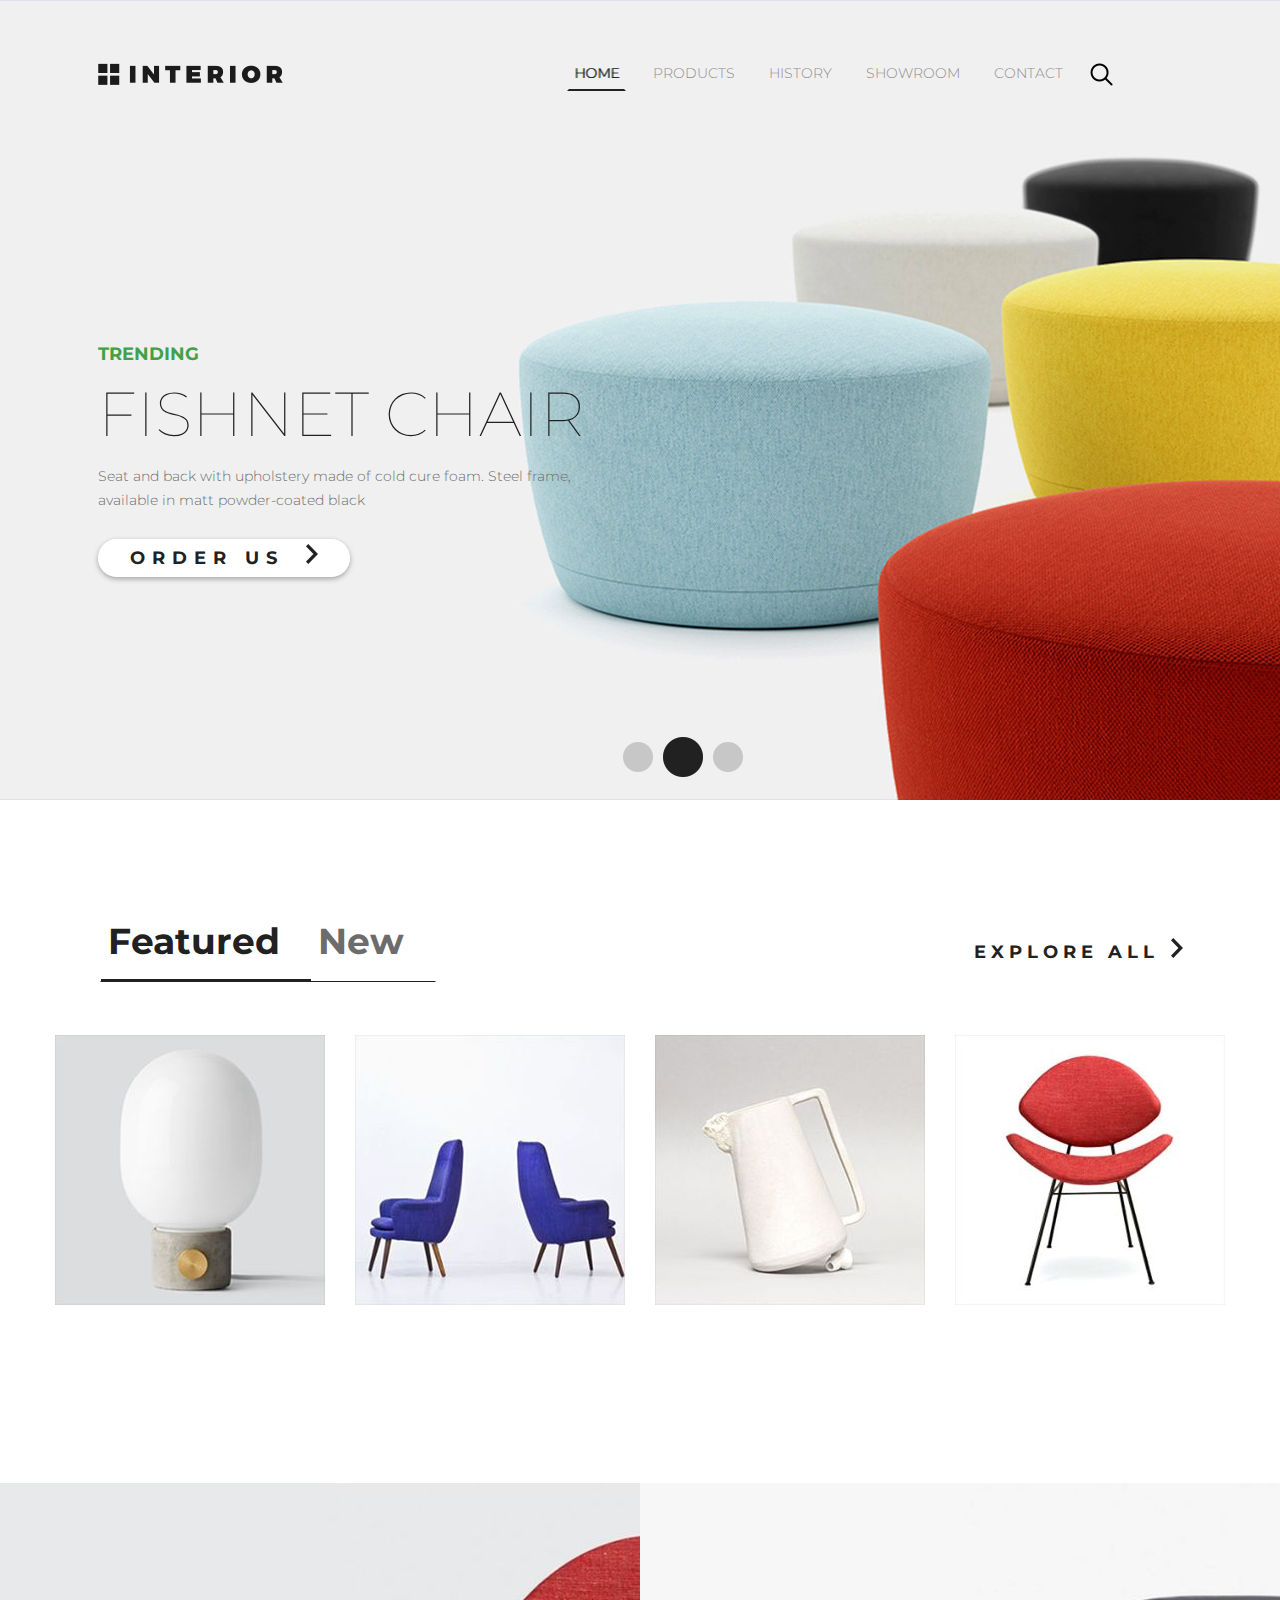
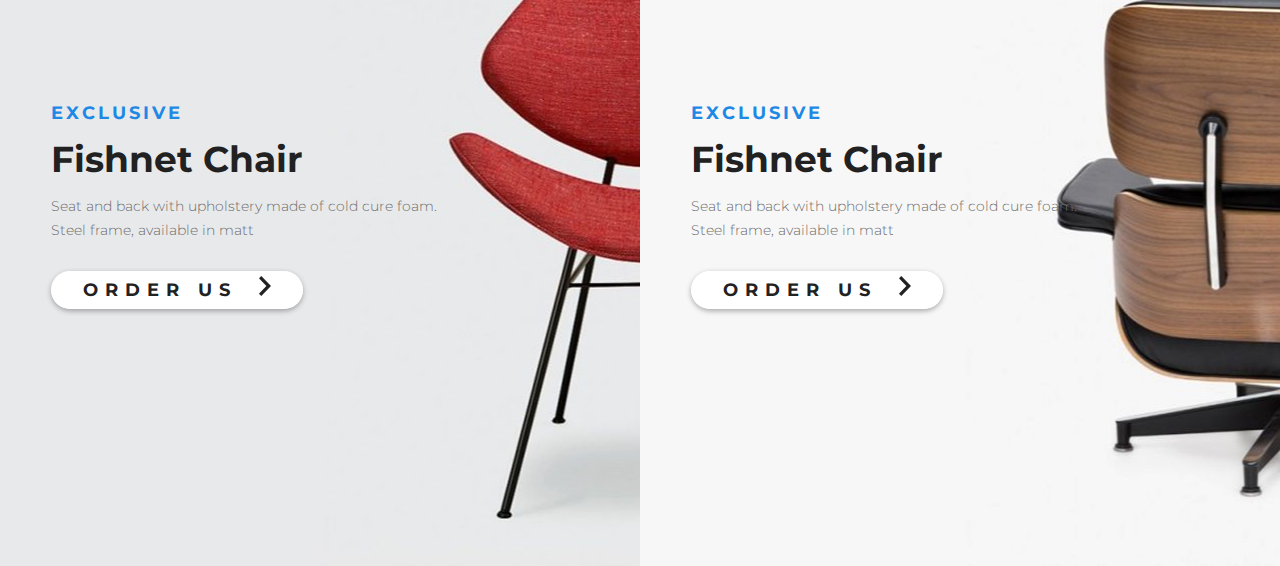
<file: index.html>
<!DOCTYPE html>
<html lang="en">

<head>
    <meta charset="UTF-8">
    <title>Interior</title>
    <link rel="shortcut icon" type="image/x-icon" href="images/icons.png">
    <link rel="stylesheet" href="css/normalize.css">
    <link rel="stylesheet" href="css/style.css">
    <link href="https://fonts.googleapis.com/css?family=Montserrat:100,300,400,700" rel="stylesheet">
</head>

<body>
<div class="container">
    <div class="wrapper clearfix">
        <header class="header">
            <img class="header__logo" src="images/logo.png" alt="logo">
            <nav class="menu">
                <ul class="menu__list">
                    <li><a class="menu__link" href="index.html">Home</a></li>
                    <li><a class="menu__link" href="products.html">Products</a></li>
                    <li><a class="menu__link" href="history.html">History</a></li>
                    <li><a class="menu__link" href="showroom.html">Showroom</a></li>
                    <li><a class="menu__link" href="contact.html">Contact</a></li>
                </ul>
                <div class="search">
                    <img src="images/search.png" alt="search">
                </div>
            </nav>
        </header>
        <div class="slider__item">
            <p class="slider__title"><span class="slider__trend">Trending</span>
                <br>Fishnet Chair</p>
            <p class="slider__description">Seat and back with upholstery made of cold cure foam. Steel frame,
                <br>available in matt powder-coated black</p>
        </div>
        <a class="order" href="#">Order us<img class="arrow" src="images/arrow.png" alt="arrow"></a>
        <div class="slider__nav"><img src="images/nav.png" alt="nav"></div>
    </div>

    <section class="featured clearfix">
        <div class="clearfix">
            <ul class="featured__menu">
                <li><a href="#" class="featured__menu_link featured__menu_link--active">Featured</a></li>
                <li><a href="#" class="featured__menu_link ">New</a></li>
            </ul>
            <div class="featured__expl">
                <a href="#">Explore all<img class="featured__arrow" src="images/arrow.png" alt="arrow"></a>
            </div>
        </div>
        <div class="featured__product">
            <div class="featured__img">
                <img src="images/product-1.jpg" alt="product">
                <div class="featured__more">
                    <img src="images/back-arrow.png" alt="arrow">
                    <h3>Fishnet Chair</h3>
                    <p>Seat and back with upholstery <br>
                        made of cold cure foam
                    </p>
                </div>
            </div>
            <div class="featured__img">
                <img src="images/product-2.jpg" alt="product">
                <div class="featured__more">
                    <img src="images/back-arrow.png" alt="arrow">
                    <h3>Fishnet Chair</h3>
                    <p>Seat and back with upholstery <br>
                        made of cold cure foam
                    </p>
                </div>
            </div>
            <div class="featured__img">
                <img src="images/product-3.jpg" alt="product">
                <div class="featured__more">
                    <img src="images/back-arrow.png" alt="arrow">
                    <h3>Fishnet Chair</h3>
                    <p>Seat and back with upholstery <br>
                        made of cold cure foam
                    </p>
                </div>
            </div>
            <div class="featured__img">
                <img src="images/product-4.jpg" alt="product">
                <div class="featured__more">
                    <img src="images/back-arrow.png" alt="arrow">
                    <h3>Fishnet Chair</h3>
                    <p>Seat and back with upholstery <br>
                        made of cold cure foam
                    </p>
                </div>
            </div>
        </div>
    </section>

    <section class="exclusive clearfix">
        <div class="exclusive__left">
            <p class="exclusive__txt">exclusive</p>
            <h2 class="exclusive__title">Fishnet Chair</h2>
            <p class="exclusive__desc">Seat and back with upholstery made of cold cure foam. <br>
                Steel frame, available in matt</p>
            <a class="order order-pos" href="#">Order us<img class="arrow" src="images/arrow.png" alt="arrow"></a>
        </div>
        <div class="exclusive__right">
            <p class="exclusive__txt">exclusive</p>
            <h2 class="exclusive__title">Fishnet Chair</h2>
            <p class="exclusive__desc">Seat and back with upholstery made of cold cure foam. <br>
                Steel frame, available in matt</p>
            <a class="order order-pos" href="#">Order us<img class="arrow" src="images/arrow.png" alt="arrow"></a>
        </div>
    </section>

</div>
<script src="js/scripts.js"></script>
</body>

</html>
</file>
<file: css/style.css>
body {
    margin: 0;
    padding: 0;
    font-family: 'Montserrat', sans-serif;
}

.clearfix:after {
    content: "";
    display: table;
    clear: both;
}

.container {
    max-width: 1366px;
    margin: 0 auto;
}

.wrapper {
    position: relative;
    height: 800px;
    background: #000 url(../images/slider.jpg) center center no-repeat;
}

/*----------Шапка сайта----------*/

.header__logo {
    float: left;
    margin-left: 98px;
    margin-top: 63px;
}

.menu {
    float: right;
    margin-left: 50px;
}

.menu__list {
    padding: 0;
    margin: 0;
    list-style-type: none;
    float: left;
}

.menu__list li {
    float: left;
    margin-top: 47px;
    margin-right: 20px;
}

.menu__link {
    display: block;
    height: 40px;
    padding-left: 5px;
    padding-right: 5px;
    border: 2px solid transparent;
    text-decoration: none;
    text-transform: uppercase;
    color: #8c8c8c;
    font-size: 14px;
    font-weight: 300;
    line-height: 48px;
    transition: all 0.1s;
}

.menu__link--active {
    border-bottom: 2px solid #212121;
    text-shadow: 1px 0 0 #212121;
    color: #212121;
}

.menu__link:hover {
    border-bottom: 2px solid #212121;
    text-shadow: 1px 0 0 #212121;
    color: #212121;
}

.search {
    float: right;
    margin-top: 63px;
    margin-right: 167px;
    cursor: pointer;
}

.slider__item {
    padding-left: 98px;
    padding-top: 240px;
    margin-bottom: 32px;
}

.slider__trend {
    text-transform: uppercase;
    color: #43a047;
    font-size: 18px;
    font-weight: 700;
    line-height: 48px;
}

.slider__title {
    text-transform: uppercase;
    color: #212121;
    font-size: 62px;
    font-weight: 100;
    line-height: 72px;
    margin-bottom: 10px;
}

.slider__description {
    color: #6c6c6c;
    font-size: 14px;
    font-weight: 300;
    line-height: 24px;
}

.order {
    margin-left: 98px;
    text-transform: uppercase;
    padding: 8px 32px;
    border-radius: 20px;
    color: #212121;
    letter-spacing: 7px;
    font-size: 18px;
    font-weight: 700;
    line-height: 24px;
    text-align: center;
    text-decoration: none;
    background-color: #ffffff;
    box-shadow: 0px 2px 4.85px 0.15px rgba(33, 33, 33, 0.35);
    width: 212px;
    height: 45px;
}

.slider__nav {
    position: absolute;
    bottom: 19px;
    left: 623px;
}

.order:hover {
    background-color: #f5f9f4;
}

.arrow {
    margin-left: 22px;
}

/*----------Featured New----------*/
.featured {
    height: 683px;
    background-color: #ffffff;
}

.featured__menu {
    padding: 0;
    margin: 0;
    list-style-type: none;
    float: left;
    margin-top: 120px;
    margin-left: 100px;
    padding-bottom: 19px;
    border: 1px solid transparent;
    border-bottom: 1px solid #212121;
}

.featured__menu li {
    float: left;

}

.featured__menu_link {
    color: #6c6c6c;
    font-size: 36px;
    font-weight: 700;
    text-decoration: none;
    padding-right: 31px;
    padding-left: 7px;
}

.featured__menu_link--active {
    color: #212121;
    font-size: 36px;
    font-weight: 700;
    padding-bottom: 16px;
    border-bottom: 2px solid #212121;
}

.featured__expl {
    float: right;
    margin-top: 138px;
    margin-right: 97px;
}

.featured__expl a {
    color: #212121;
    font-size: 18px;
    font-weight: 700;
    line-height: 24px;
    letter-spacing: 5px;
    text-transform: uppercase;
    text-decoration: none;
}

.featured__arrow {
    margin-left: 12px;
}

.featured__img {
    position: relative;
}

.featured__more {
    display: none;
    position: absolute;
    top: 0;
    left: 0;
    width: 270px;
    height: 270px;
    background: url(../images/back.png) center center no-repeat;
    cursor: pointer;
}

.featured__more img {
    margin-left: 110px;
    margin-top: 62px;
}

.featured__more h3 {
    color: #212121;
    font-size: 21.91px;
    font-weight: 700;
    line-height: 30px;
    text-align: center;
    transform: scaleX(1.0041);
    margin-top: 0;
    margin-bottom: 0;
}

.featured__more p {
    color: #6c6c6c;
    font-size: 13.94px;
    font-weight: 300;
    line-height: 22px;
    text-align: center;
    transform: scaleX(1.0041);
}

.featured__product {
    margin: 0 auto;
    margin-top: 53px;
    width: 1170px;
    display: flex;
    justify-content: space-between;

}

.featured__img:hover .featured__more{
    /*opacity: 0.1;*/
    display: block;
}

/*----------Exclusive----------*/
.exclusive {
    display: flex;
}

.exclusive__left {
    height: 683px;
    width: 50%;
    background: #e9eaec url(../images/promo-left.jpg) center center no-repeat;
}

.exclusive__right {
    height: 683px;
    width: 50%;
    background: #f7f7f7 url(../images/promo-right.jpg) center center no-repeat;
}

.exclusive__txt {
    color: #1e88e5;
    font-size: 18px;
    font-weight: 700;
    text-transform: uppercase;
    letter-spacing: 3px;
    margin-left: 51px;
    margin-top: 220px;
    margin-bottom: -15px;
}

.exclusive__title {
    margin-left: 51px;
    color: #212121;
    font-size: 36px;
    font-weight: 700;
    margin-bottom: 0px;
}

.exclusive__desc {
    color: #6c6c6c;
    font-size: 13.99px;
    font-weight: 300;
    line-height: 24px;
    text-align: left;
    transform: scaleY(1.0022);
    margin-left: 51px;
    margin-bottom: 34px;
}

.order-pos {
    margin-left: 51px;
}
</file>
